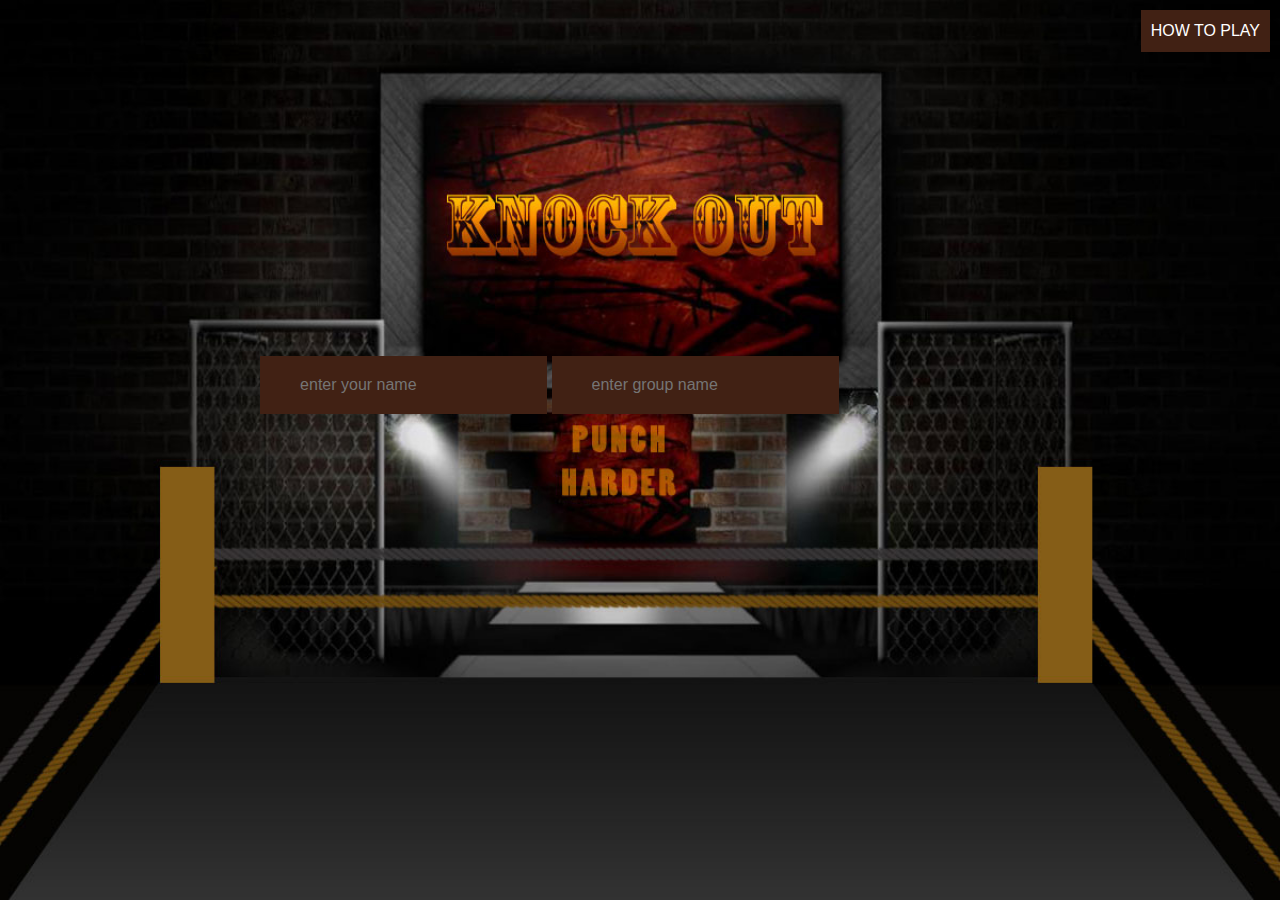
<file: index.html>
<!DOCTYPE html>
<html>
<head lang="en">
    <meta charset="UTF-8">
    <title>Knockout</title>
    <meta name="viewport" content="width=device-width, initial-scale=1.0, minimum-scale=1.0, maximum-scale=1.0, user-scalable=0,minimal-ui" id="viewport"/>
    <meta name="apple-mobile-web-app-capable" content="yes" />
    <meta name="apple-mobile-web-app-status-bar-style" content="black" />
    <meta name="format-detection" content="telephone=no">
    <meta http-equiv="X-UA-Compatible" content="IE=edge">
    <link rel="stylesheet" href="assets/css/reset.css"/>
    <link rel="stylesheet" href="assets/css/animate.css"/>
    <link rel="stylesheet" href="assets/css/style.css"/>
    <link rel="stylesheet" href="assets/css/alertify.core.css"/>
    <link rel="stylesheet" href="assets/css/alertify.default.css"/>
    <link rel="stylesheet" href="assets/css/hit.css"/>
</head>
<body>
<div class="how-to-play" onclick="alertify.alert('1) add your name and create group <br>2) after creating group a url will be displayed which should be shared to opponent player <br>3) when opponent joins same group by adding name,both player are redirected to game stage <br> 4) As it is webrtc two player game,each user must allow their camera to capture events <br>5) swiping hands from left to right or vice versa near camera, punch events will be fired <br>6) each player must punch opponent to score more in 60 seconds <br>7) after 60 seconds player with highest punching score will be the winner ')">
    HOW TO PLAY
</div>
<div class="wrapper">
    <div id="content">
        <form id="creategroup" method="get">
            <div class="entries">
                <input type="text" id="name" name="name" placeholder="enter your name" required="required" class="animated" data-animation="zoomIn" data-animation-delay="300"/>
                <input type="text" id="group" name="group" placeholder="enter group name" required="required" class="animated" data-animation="zoomIn" data-animation-delay="600"/>
                <button type="submit" class="animated" data-animation="zoomIn" data-animation-delay="900">Create Group</button>
            </div>

        </form>
        <div class="container">
            <div class="link animated"  data-animation="zoomIn" data-animation-delay="1200">
                <p>SHARE THIS LINK FOR ANOTHER PLAYER</p>
                <p>(You will be redirected to play area as soon as player 2 joins)</p>
                <input type="text"  id="share"/>
            </div>
        </div>
    </div>
</div>
<script type="text/javascript" src="assets/js/lib/jquery.min.js"></script>
<script type="text/javascript" src="assets/js/lib/parse-1.3.4.min.js"></script>
<script type="text/javascript" src="assets/js/lib/jquery.appear.js"></script>
<script src="assets/js/lib/firebase.js"></script>
<script src="assets/js/lib/alertify.min.js"></script>
<script type="text/javascript">
    var myFirebaseRef = new Firebase("https://knockoutpunch.firebaseio.com/punchdata");
    Parse.initialize("HX8Zu6A8j6jwkiXIULeyUtlVluvLIIsvHZ7Ajytg", "UOokK6B1wTXkkDuK2qTJxv5wyVNlWP5Zm2jRxImj");
    $('#creategroup').submit(function(e){
        var name=$('#name').val();
        var group=$('#group').val();
        var MultiGameApp = Parse.Object.extend("knockout");
        var GameApp = new MultiGameApp();
        GameApp.save({player1:name,group:group,player2:'',player1hit:'',player2hit:'',player1img:'',player2img:'',player1score:'',player2score:''},{
            success: function(object) {
                var id=object.id;
                myFirebaseRef.push({
                    objectid:id,
                    player1hit:'',
                    player2hit:'',
                    joined:'',
                    player1score:'0',
                    player2score:'0'
                });
                myFirebaseRef.on('value',function(data){
                    var arr = $.map(data.val(), function(el,w) { return w; });
                    var arrlastval=arr[arr.length-1];
                    $('.link #share').val('http://'+location.hostname+'/player2.html?id='+id+'&uid='+arrlastval);
                    $('.link').css('visibility','visible');
                    if(data.child(arrlastval).child('joined').val()){
                        var GameUpdates = Parse.Object.extend("knockout");
                        var query = new Parse.Query(GameUpdates);
                        query.equalTo("objectId",id);
                        query.find({
                            success: function(results) {
                                var object = results[0];
                                if(object.get('player2')){
                                    alertify.confirm(object.get('player2')+' joined',function(e){
                                        if(e){
                                            window.location.href='/hitplayer1.html?p1id='+id+'&uid='+arrlastval;
                                        }
                                    });
                                }
                            },
                            error: function(error) {
                                alert("Error: " + error.code + " " + error.message);
                            }
                        });
                    }
                });
            },
            error: function(model, error) {
            }
        });
        e.preventDefault();
        e.stopPropagation();
    });

</script>
</body>
</html>
</file>
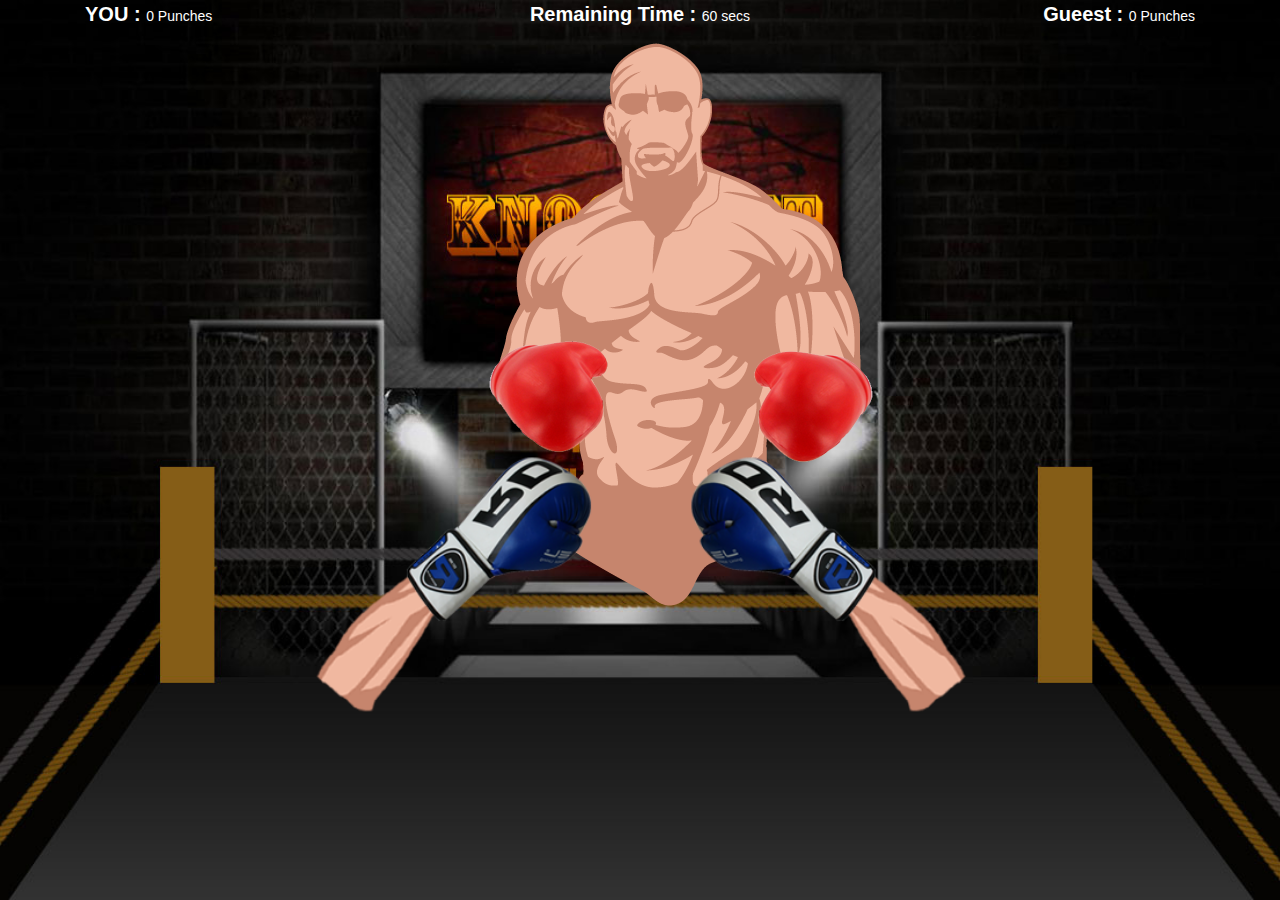
<file: hitplayer1.html>
<!DOCTYPE html>
<html>
<head lang="en">
    <meta charset="UTF-8">
    <title>Knockout</title>
    <meta name="viewport" content="width=device-width, initial-scale=1.0, minimum-scale=1.0, maximum-scale=1.0, user-scalable=0,minimal-ui" id="viewport"/>
    <meta name="apple-mobile-web-app-capable" content="yes" />
    <meta name="apple-mobile-web-app-status-bar-style" content="black" />
    <meta name="format-detection" content="telephone=no">
    <meta http-equiv="X-UA-Compatible" content="IE=edge">
    <link rel="stylesheet" href="assets/css/bootstrap.min_3.css"/>
    <link rel="stylesheet" href="assets/css/temper.css"/>
    <script type="text/javascript" src="assets/js/lib/jquery.min.js"></script>
    <script type="text/javascript" src="assets/js/lib/parse-1.3.4.min.js"></script>
    <script type="text/javascript" src="assets/js/lib/ion.sound.min.js" ></script>
    <link rel="stylesheet" href="assets/css/alertify.core.css"/>
    <link rel="stylesheet" href="assets/css/alertify.default.css"/>
    <link rel="stylesheet" href="assets/css/hit.css"/>
</head>
<body>
    <div class="loader">
        <img src="assets/images/loader.gif" class="img-responsive" alt=""/>
    </div>
    <div class="total-wrapper container">
        <div class="score-conatiner">
                <div class="player-1 col-lg-4">
                    <span class="player1-name">YOU <span>: </span></span><span class="player1-score">0 </span><span> Punches</span>
                </div>
                <div class="timer-container col-lg-4 text-center">
                    <span class="timer-text">Remaining Time : </span></span><span class="timer">60</span><span> secs</span>
                </div>
                 <div class="player-2 col-lg-4 text-right">
                     <span class="player2-name">Gueest <span> : </span></span><span class="player2-score">0</span><span> Punches</span>
                 </div>
        </div>
        <div class="row">
            <div class="col-lg-7 position">
                <div class="main-image-container">
                    <img id="main-image" src="assets/images/boxer-still.png" class="img-responsive" alt=""/>
                </div>
                <div id="viewer2" class="face-conatiner"></div>
                <div class="mark-face"></div>
                <img class="blood-splash blood-splash-position1" src="assets/images/blppd_splash.png" alt=""/>
                <img class="blood-splash blood-splash-position2" src="assets/images/blppd_splash.png" alt=""/>
                <img class="blood-splash blood-splash-position3" src="assets/images/blppd_splash.png" alt=""/>
                <img class="blood-splash blood-splash-position4" src="assets/images/blppd_splash.png" alt=""/>
                <img class="blood-splash blood-splash-position5" src="assets/images/blppd_splash.png" alt=""/>
                <div class="glouse-container">
                    <img id="hit-left" src="assets/images/left.png" alt=""/>
                    <img id="hit-right" src="assets/images/right.png" alt=""/>
                </div>
            </div>
        </div>
    </div>
    <script type="text/javascript" src="assets/js/lib/modernizr-2.6.2.js"></script>
    <script type="text/javascript" src="assets/js/lib/webcam-swiper-0.1.js"></script>
    <script type="text/javascript" src="assets/js/lib/firebase.js"></script>
    <script type="text/javascript" src="assets/js/lib/preload.js"></script>
    <script src="assets/js/lib/alertify.min.js"></script>
    <script type="text/javascript">
        var allImages=[
            "assets/images/boxer-still.png",
            "assets/images/boxer-right.png",
            "assets/images/boxer-left.png",
            "assets/images/knockout.jpg",
            "assets/images/blppd_splash.png",
            "music/pain.mp3",
            "music/punch.mp3"
        ];
        Parse.initialize("HX8Zu6A8j6jwkiXIULeyUtlVluvLIIsvHZ7Ajytg", "UOokK6B1wTXkkDuK2qTJxv5wyVNlWP5Zm2jRxImj");
        $ = jQuery;
        var rightGlove=$('#hit-right');
        var leftGlove=$('#hit-left');
        var mainImage=$('#main-image');
        var viewerImage=$('#viewer2');
        var transitions = {
            'transition':'transitionend',
            'OTransition':'oTransitionEnd',
            'MSTransition':'msTransitionEnd',
            'MozTransition':'transitionend',
            'WebkitTransition':'webkitTransitionEnd'
        };
        window.transitionEvent = transitions[Modernizr.prefixed('transition')];
        window.transitionStyle = Modernizr.prefixed('transition').replace(/([A-Z])/g, function(str,m1){ return '-' + m1.toLowerCase(); }).replace(/^ms-/,'-ms-');
        window.transformStyle = Modernizr.prefixed('transform').replace(/([A-Z])/g, function(str,m1){ return '-' + m1.toLowerCase(); }).replace(/^ms-/,'-ms-');
        $("body").bind("webcamSwipeLeft", hitFaceLeft);
        $("body").bind("webcamSwipeRight", hitFaceRight);
        function hitFaceLeft(){
            hitFace(37);
        }
        function hitFaceRight(){
            hitFace(39);
        }
        function getParameterByName(name) {
            name = name.replace(/[\[]/, "\\\[").replace(/[\]]/, "\\\]");
            var regex = new RegExp("[\\?&]" + name + "=([^&#]*)"), results = regex.exec(location.search);
            return results == null ? "" : decodeURIComponent(results[1].replace(/\+/g, " "));
        }
        var p1id=getParameterByName('p1id');
        function returnRandomNumber(value){
            return Math.floor(Math.random() * value) + 1;
        }
        var onComplete = function(error) {
            if (error) {
                console.log('Synchronization failed');
            } else {
                console.log('Synchronization succeeded');
            }
        };
        var uid=getParameterByName('uid');
        var myFirebaseRef =  new Firebase("https://knockoutpunch.firebaseio.com/punchdata/"+uid);
        var secondfire =  new Firebase("https://knockoutpunch.firebaseio.com/joinplay/"+uid);
        ion.sound({
            path:'music/',
            sounds:[{
                name:"pain",
                volume: 0.4

            },
                {
                    name:"punch",
                    volume: 0.8
                }
            ],
            preload: true
        });
        function hitFace(val){
            var player1score=parseInt($('.player1-score').html())+1;
            if(parseInt(val)===37){
                myFirebaseRef.update({
                    player1hit:'37',
                    player2hit:'',
                    player1score:player1score
                },onComplete);
                leftGlove.addClass('add-hit-left-class');
                mainImage.addClass('add-class-main-image');
                viewerImage.addClass('add-class-viewer');
                setTimeout(function(){
                    mainImage.removeClass('add-class-main-image');
                    viewerImage.removeClass('add-class-viewer');
                },200);
                var randnumber=returnRandomNumber(5);
                $('.blood-splash-position'+randnumber).show();
                setTimeout(function(){
                    $('.blood-splash-position'+randnumber).hide();
                },300);
                ion.sound.play('punch');
                revertBack(37);
            }
            if(parseInt(val)===39){
                myFirebaseRef.update({
                    player1hit:'39',
                    player2hit:'',
                    player1score:player1score
                },onComplete);
                rightGlove.addClass('add-hit-right-class');
                mainImage.addClass('add-class-main-image-right');
                viewerImage.addClass('add-class-right-viewer');
                setTimeout(function(){
                    mainImage.removeClass('add-class-main-image-right');
                    viewerImage.removeClass('add-class-right-viewer');
                },200);
                var randnumber=returnRandomNumber(5);
                $('.blood-splash-position'+randnumber).show();
                setTimeout(function(){
                    $('.blood-splash-position'+randnumber).hide();
                },300);
                  ion.sound.play('punch');
                revertBack(39);
            }
        }
        function revertBack(revert){
            if(parseInt(revert)===37){
                setTimeout(function(){
                    ion.sound.play('pain',{
                        volume:0.4
                    });
                    leftGlove.removeClass('add-hit-left-class');
                },300);
            }
            else if(parseInt(revert)===39){
                setTimeout(function(){
                    ion.sound.play('pain',{
                        volume:0.4
                    });
                    rightGlove.removeClass('add-hit-right-class');
                },300);
            }
        }
        var time_count=60;
        var timeSet=function(){
            time_count--;
            if(time_count>0){
                var clearTimer=setTimeout(function(){
                    $('.timer').html(time_count);
                    timeSet();
                },1000);
            }
            else{
                var you=parseInt($('.player1-score').html());
                var player2=parseInt($('.player2-score').html());
                 if(you>player2) {
                     window.destroyWebcamSwiper();
                        alertify.confirm('Congrats you won by punching '+you+' times',function(e){
                            window.location.href='result.html?oid='+p1id+'&res=1&pl=1';
                        });
                 }
                 else if(you<player2){
                     window.destroyWebcamSwiper();
                     alertify.confirm('Sorry you lost by getting punched '+player2+' times',function(e){
                         window.location.href='result.html?oid='+p1id+'&res=0&pl=1';
                     });
                 }
                else{
                     window.destroyWebcamSwiper();
                     alertify.confirm('TIES',function(e){
                         window.location.href='index.html';
                     });
                 }
                secondfire.update({
                    player1joined:0,
                    player2joined:0
                },onComplete);
            }
        }
        $(document).ready(function(){
            $.preload(allImages,1,function(last){
                $('.total-wrapper').show(100,function(){
                    $('.loader').hide();
                });
            });
            myFirebaseRef.update({
                player1hit:'',
                player2hit:'',
                player1score:'0'
            },onComplete);
            var GameUpdates = Parse.Object.extend("knockout");
            var query = new Parse.Query(GameUpdates);
            query.equalTo("objectId",p1id);
            query.find({
                success: function(results) {
                    var object = results[0];
                    if(object)
                        $('.player2-name').html(object.attributes.player2+' : ');
                    else
                        window.location.href='nogroup.html';
                },
                error: function(error) {
                    alert("Error: " + error.code + " " + error.message);
                }
            });
            secondfire.update({
                player1joined:1
            },onComplete);
            secondfire.on('value',function(data){
                var valdata=data.val();
                if(valdata.player2joined){
                    timeSet();
                }
            });
            myFirebaseRef.on('value',function(data){
                var valdata=data.val();
                    var arryObjectIds= $.map(valdata,function(element,index){
                        return index;
                    });
                $('.player1-score').html(valdata.player1score);
                $('.player2-score').html(valdata.player2score);
                var arrayLastVal=arryObjectIds[arryObjectIds.length-1];
                if(data.val().player2hit=='37'){
                    mainImage.attr('src','assets/images/boxer-left.png');
                }
                else if(data.val().player2hit=='39'){
                    mainImage.attr('src','assets/images/boxer-right.png');
                }
                setTimeout(function(){
                    mainImage.attr('src','assets/images/boxer-still.png');
                },500);
            });
               // timeSet();
        });
        window.initializeWebcamSwiper();
    </script>
</body>
</html>
</file>
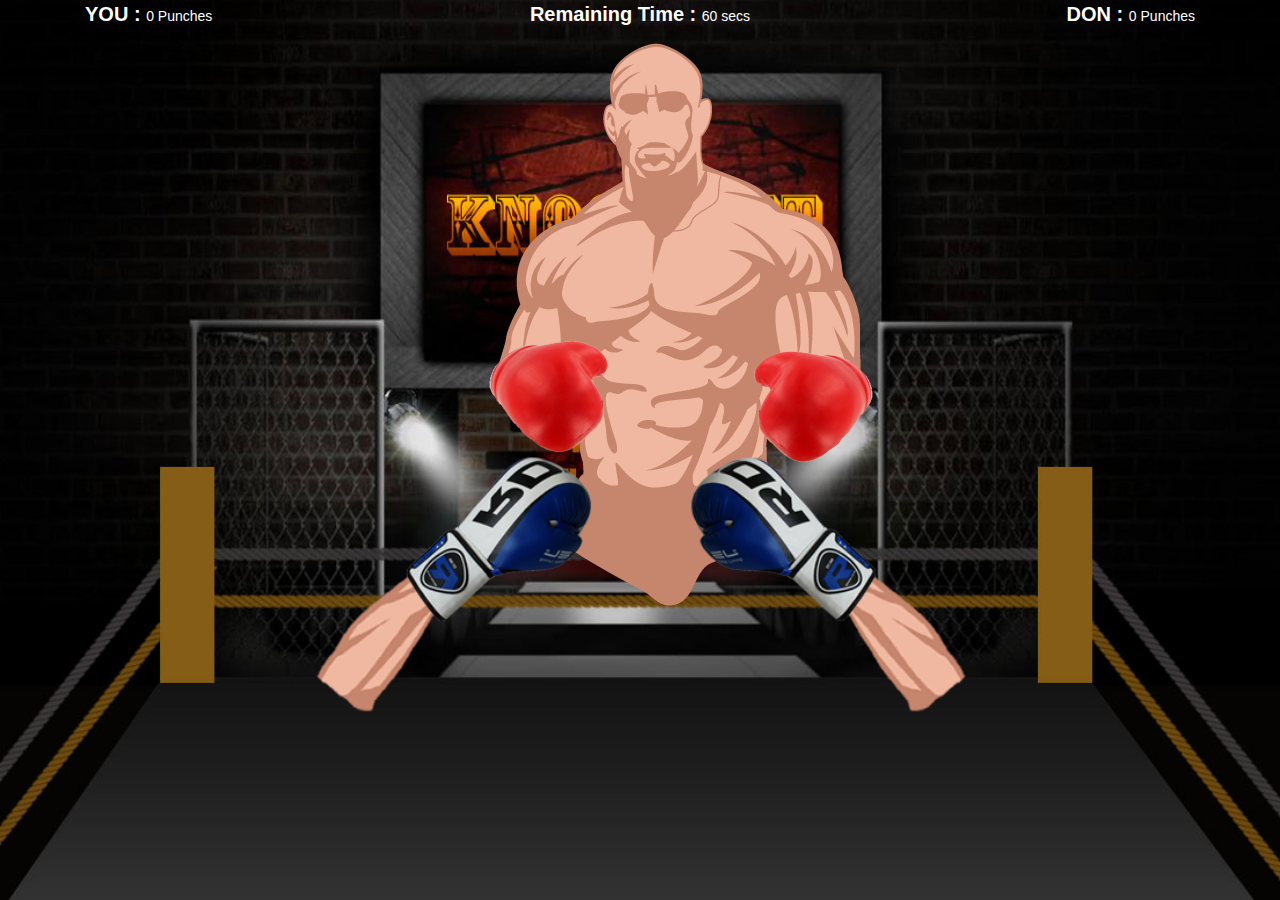
<file: hitplayer2.html>
<!DOCTYPE html>
<html>
<head lang="en">
    <meta charset="UTF-8">
    <title>Knockout</title>
    <meta name="viewport" content="width=device-width, initial-scale=1.0, minimum-scale=1.0, maximum-scale=1.0, user-scalable=0,minimal-ui" id="viewport"/>
    <meta name="apple-mobile-web-app-capable" content="yes" />
    <meta name="apple-mobile-web-app-status-bar-style" content="black" />
    <meta name="format-detection" content="telephone=no">
    <meta http-equiv="X-UA-Compatible" content="IE=edge">
    <link rel="stylesheet" href="assets/css/bootstrap.min_3.css"/>
    <link rel="stylesheet" href="assets/css/temper.css"/>
    <script type="text/javascript" src="assets/js/lib/jquery.min.js"></script>
    <script type="text/javascript" src="assets/js/lib/parse-1.3.4.min.js"></script>
    <script type="text/javascript" src="assets/js/lib/ion.sound.min.js" ></script>
    <link rel="stylesheet" href="assets/css/alertify.core.css"/>
    <link rel="stylesheet" href="assets/css/alertify.default.css"/>
    <link rel="stylesheet" href="assets/css/hit.css"/>
</head>
<body>
<div class="loader">
    <img src="assets/images/loader.gif" class="img-responsive" alt=""/>
</div>
<div class="total-wrapper container">
    <div class="score-conatiner">
        <div class="player-1 col-lg-4">
            <span class="player1-name">YOU <span>: </span></span><span class="player1-score">0 </span><span> Punches</span>
        </div>
        <div class="timer-container col-lg-4 text-center">
            <span class="timer-text">Remaining Time : </span></span><span class="timer">60</span><span> secs</span>
        </div>
        <div class="player-2 col-lg-4 text-right">
            <span class="player2-name">DON <span> : </span></span><span class="player2-score">0</span><span> Punches</span>
        </div>
    </div>
    <div class="row">
        <div class="col-lg-7 position">
            <div class="main-image-container">
                <img id="main-image" src="assets/images/boxer-still.png" class="img-responsive" alt=""/>
            </div>
            <div id="viewer2" class="face-conatiner"></div>
            <div class="mark-face"></div>
            <img class="blood-splash blood-splash-position1" src="assets/images/blppd_splash.png" alt=""/>
            <img class="blood-splash blood-splash-position2" src="assets/images/blppd_splash.png" alt=""/>
            <img class="blood-splash blood-splash-position3" src="assets/images/blppd_splash.png" alt=""/>
            <img class="blood-splash blood-splash-position4" src="assets/images/blppd_splash.png" alt=""/>
            <img class="blood-splash blood-splash-position5" src="assets/images/blppd_splash.png" alt=""/>
            <div class="glouse-container">
                <img id="hit-left" src="assets/images/left.png" alt=""/>
                <img id="hit-right" src="assets/images/right.png" alt=""/>
            </div>
        </div>
    </div>
</div>
<script type="text/javascript" src="assets/js/lib/modernizr-2.6.2.js"></script>
<script type="text/javascript" src="assets/js/lib/webcam-swiper-0.1.js"></script>
<script type="text/javascript" src="assets/js/lib/firebase.js"></script>
<script type="text/javascript" src="assets/js/lib/preload.js"></script>
<script src="assets/js/lib/alertify.min.js"></script>
<script type="text/javascript">
    var allImages=[
        "assets/images/boxer-still.png",
        "assets/images/boxer-right.png",
        "assets/images/boxer-left.png",
        "assets/images/knockout.jpg",
        "assets/images/blppd_splash.png",
            "music/pain.mp3",
            "music/punch.mp3"
    ];
    Parse.initialize("HX8Zu6A8j6jwkiXIULeyUtlVluvLIIsvHZ7Ajytg", "UOokK6B1wTXkkDuK2qTJxv5wyVNlWP5Zm2jRxImj");
    $ = jQuery;
    var rightGlove=$('#hit-right');
    var leftGlove=$('#hit-left');
    var mainImage=$('#main-image');
    var viewerImage=$('#viewer2');
    var transitions = {
        'transition':'transitionend',
        'OTransition':'oTransitionEnd',
        'MSTransition':'msTransitionEnd',
        'MozTransition':'transitionend',
        'WebkitTransition':'webkitTransitionEnd'
    };
    window.transitionEvent = transitions[Modernizr.prefixed('transition')];
    window.transitionStyle = Modernizr.prefixed('transition').replace(/([A-Z])/g, function(str,m1){ return '-' + m1.toLowerCase(); }).replace(/^ms-/,'-ms-');
    window.transformStyle = Modernizr.prefixed('transform').replace(/([A-Z])/g, function(str,m1){ return '-' + m1.toLowerCase(); }).replace(/^ms-/,'-ms-');
    $("body").bind("webcamSwipeLeft", hitFaceLeft);
    $("body").bind("webcamSwipeRight", hitFaceRight);
    function hitFaceLeft(){
        hitFace(37);
    }
    function hitFaceRight(){
        hitFace(39);
    }
    function getParameterByName(name) {
        name = name.replace(/[\[]/, "\\\[").replace(/[\]]/, "\\\]");
        var regex = new RegExp("[\\?&]" + name + "=([^&#]*)"), results = regex.exec(location.search);
        return results == null ? "" : decodeURIComponent(results[1].replace(/\+/g, " "));
    }
    var p2id=getParameterByName('p2id');
    function returnRandomNumber(value){
        return Math.floor(Math.random() * value) + 1;
    }
    var onComplete = function(error) {
        if (error) {
            console.log('Synchronization failed');
        } else {
            console.log('Synchronization succeeded');
        }
    };
    var uid=getParameterByName('uid');
    var myFirebaseRef =  new Firebase("https://knockoutpunch.firebaseio.com/punchdata/"+uid);
    var secondfire =  new Firebase("https://knockoutpunch.firebaseio.com/joinplay/"+uid);
        ion.sound({
            path:'music/',
            sounds:[{
                name:"pain",
                volume: 0.4

            },
                {
                    name:"punch",
                    volume: 0.8
                }
            ],
            preload: true
        });
    function hitFace(val){
        var player2score=parseInt($('.player1-score').html())+1;
        if(parseInt(val)===37){
            myFirebaseRef.update({
                player1hit:'',
                player2hit:'37',
                player2score:player2score
            },onComplete);
            leftGlove.addClass('add-hit-left-class');
            mainImage.addClass('add-class-main-image');
            viewerImage.addClass('add-class-viewer');
            setTimeout(function(){
                mainImage.removeClass('add-class-main-image');
                viewerImage.removeClass('add-class-viewer');
            },200);
            var randnumber=returnRandomNumber(5);
            $('.blood-splash-position'+randnumber).show();
            setTimeout(function(){
                $('.blood-splash-position'+randnumber).hide();
            },300);
              ion.sound.play('punch');
            revertBack(37);
        }
        if(parseInt(val)===39){
            myFirebaseRef.update({
                player1hit:'',
                player2hit:'39',
                player2score:player2score
            },onComplete);
            rightGlove.addClass('add-hit-right-class');
            mainImage.addClass('add-class-main-image-right');
            viewerImage.addClass('add-class-right-viewer');
            setTimeout(function(){
                mainImage.removeClass('add-class-main-image-right');
                viewerImage.removeClass('add-class-right-viewer');
            },200);
            var randnumber=returnRandomNumber(5);
            $('.blood-splash-position'+randnumber).show();
            setTimeout(function(){
                $('.blood-splash-position'+randnumber).hide();
            },300);
              ion.sound.play('punch');
            revertBack(39);
        }
    }
    function revertBack(revert){
        if(parseInt(revert)===37){
            setTimeout(function(){
                ion.sound.play('pain',{
                    volume:0.4
                });
                leftGlove.removeClass('add-hit-left-class');
            },300);
        }
        else if(parseInt(revert)===39){
            setTimeout(function(){
                ion.sound.play('pain',{
                    volume:0.4
                });
                rightGlove.removeClass('add-hit-right-class');
            },300);
        }
    }
    var time_count=60;
    var timeSet=function(){
        time_count--;
        if(time_count>0){
            var clearTimer=setTimeout(function(){
                $('.timer').html(time_count);
                timeSet();
            },1000);
        }
        else{
            var you=parseInt($('.player1-score').html());
            var player2=parseInt($('.player2-score').html());
            if(you>player2) {
                window.destroyWebcamSwiper();
                alertify.confirm('Congrats you won by punching '+you+' times',function(e){
                    window.location.href='result.html?oid='+p2id+'&res=1&pl=2';
                });
            }
            else if(you<player2){
                window.destroyWebcamSwiper();
                alertify.confirm('Sorry you lost by getting punched '+player2+' times',function(e){
                    window.location.href='result.html?oid='+p2id+'&res=0&pl=2';
                });
            }
            else{
                window.destroyWebcamSwiper();
                alertify.confirm('TIES',function(e){
                    window.location.href='index.html';
                });
            }
            secondfire.update({
                player1joined:0,
                player2joined:0
            },onComplete);
        }
    }
    $(document).ready(function(){
        $.preload(allImages,1,function(last){
            $('.total-wrapper').show(100,function(){
                $('.loader').hide();
            });
        });
        myFirebaseRef.update({
            player1hit:'',
            player2hit:'',
            player2score:'0'
        },onComplete);
        var GameUpdates = Parse.Object.extend("knockout");
        var query = new Parse.Query(GameUpdates);
        query.equalTo("objectId",p2id);
        query.find({
            success: function(results) {
                var object = results[0];
                if(object)
                    $('.player2-name').html(object.attributes.player1+' : ');
                else
                    window.location.href='nogroup.html';
            },
            error: function(error) {
                alert("Error: " + error.code + " " + error.message);
            }
        });
        secondfire.update({
            player2joined:1
        },onComplete);
        secondfire.on('value',function(data){
            var valdata=data.val();
            if(valdata.player1joined){
                timeSet();
            }
        });
        myFirebaseRef.on('value',function(data){
            var valdata=data.val();
            $('.player1-score').html(valdata.player2score);
            $('.player2-score').html(valdata.player1score);
            var arryObjectIds= $.map(valdata,function(element,index){
                return index;
            });
            var arrayLastVal=arryObjectIds[arryObjectIds.length-1];
            if(data.val().player1hit=='37'){
                mainImage.attr('src','assets/images/boxer-left.png');
            }
            else if(data.val().player1hit=='39'){
                mainImage.attr('src','assets/images/boxer-right.png');
            }
            setTimeout(function(){
                mainImage.attr('src','assets/images/boxer-still.png');
            },500);
        });
    });
    window.initializeWebcamSwiper();
</script>
</body>
</html>
</file>
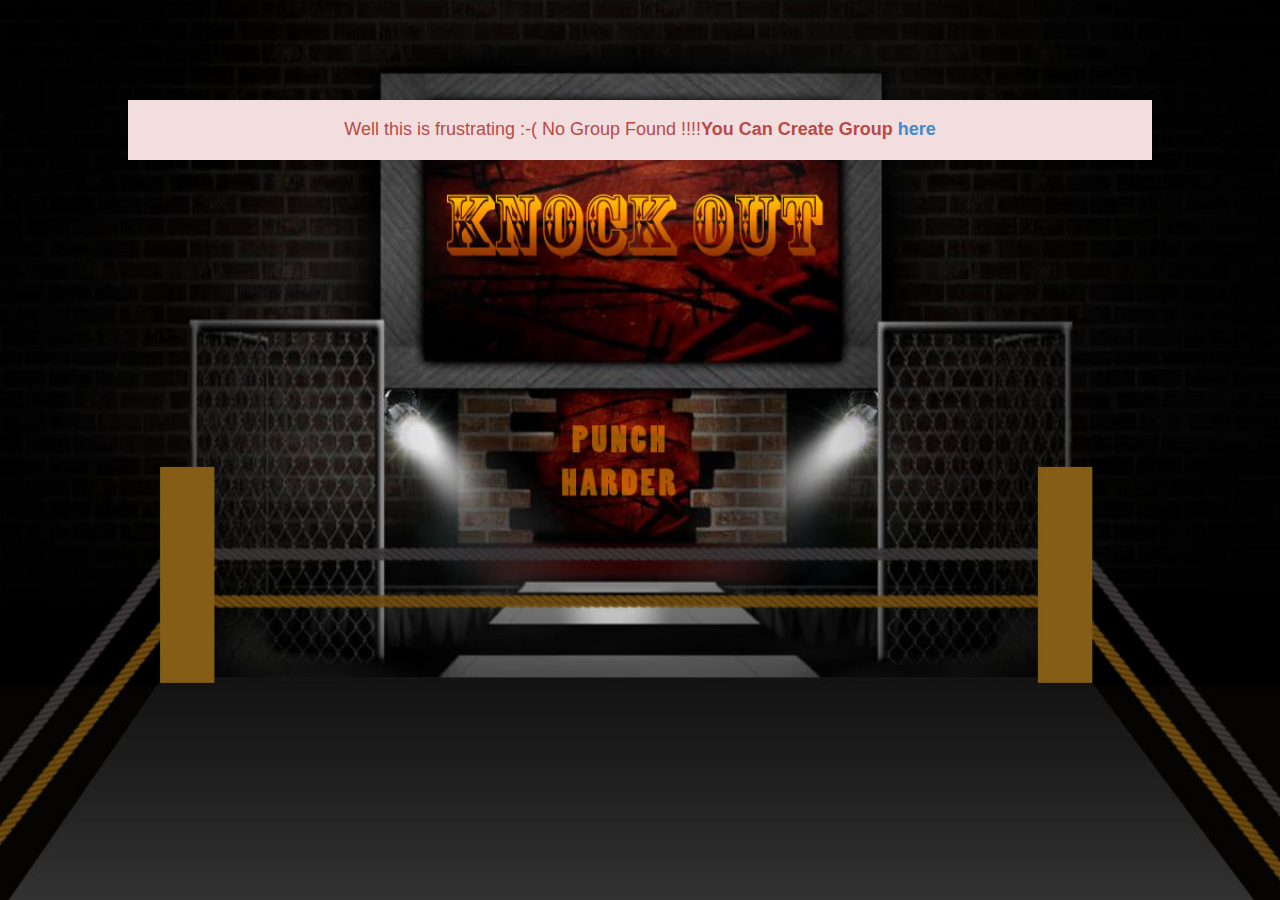
<file: nogroup.html>
<!DOCTYPE html>
<html>
<head lang="en">
    <meta charset="UTF-8">
    <title>Knockout</title>
    <meta name="viewport" content="width=device-width, initial-scale=1.0, minimum-scale=1.0, maximum-scale=1.0, user-scalable=0,minimal-ui" id="viewport"/>
    <meta name="apple-mobile-web-app-capable" content="yes" />
    <meta name="apple-mobile-web-app-status-bar-style" content="black" />
    <meta name="format-detection" content="telephone=no">
    <meta http-equiv="X-UA-Compatible" content="IE=edge">
    <link rel="stylesheet" href="assets/css/bootstrap.min_3.css"/>
    <link rel="stylesheet" href="assets/css/hit.css"/>
</head>
<body>
<div id="error-container" class="alert-danger">
    <h4>Well this is frustrating :-( No Group Found !!!!<b>You Can Create Group <a href="index.html">here</a></b></h4>
</div>
</body>
</html>
</file>
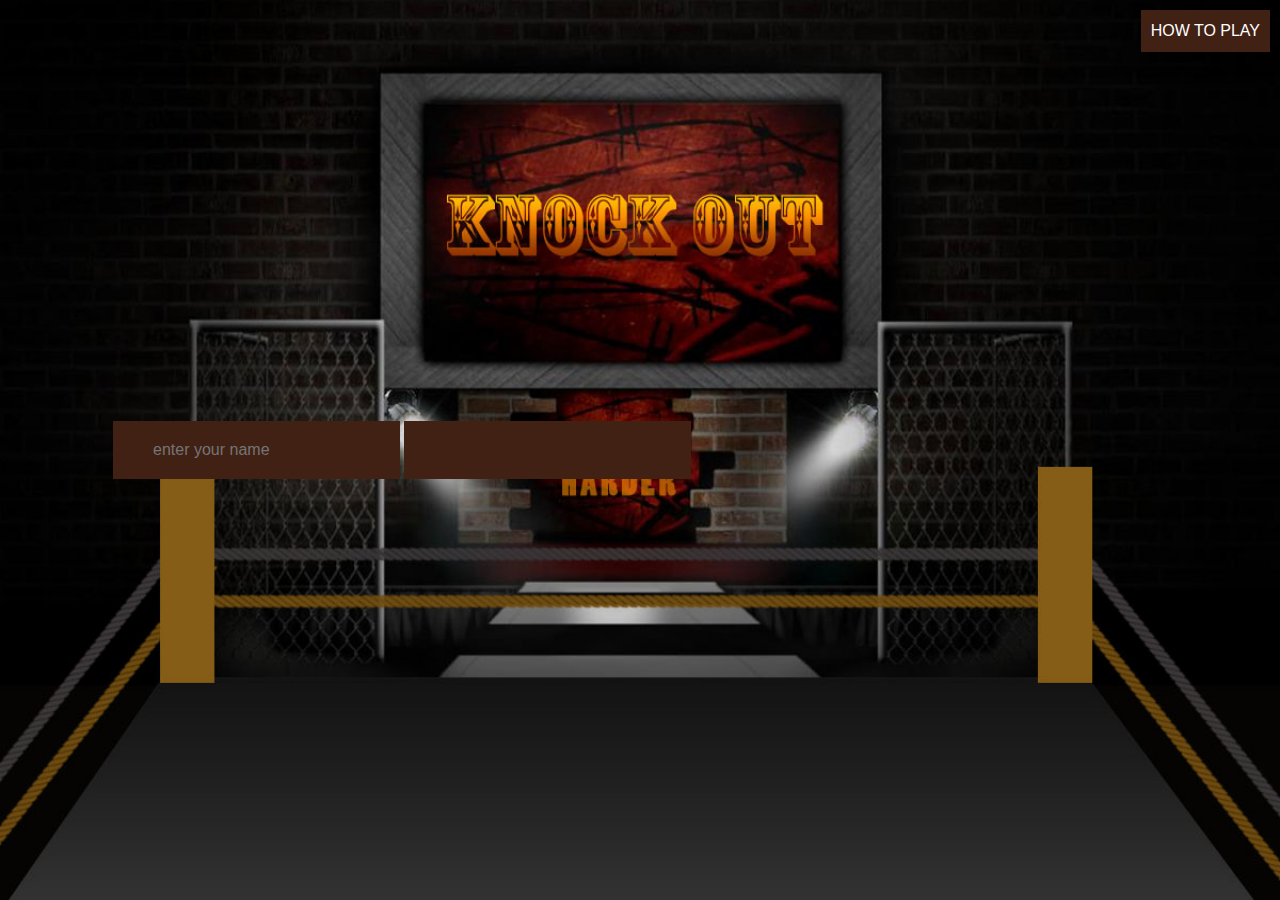
<file: player2.html>
<!DOCTYPE html>
<head>
    <meta charset="utf-8">

    <title>Knock Out</title>
    <meta name="description" content="My Parse App">
    <meta name="viewport" content="width=device-width">
    <link rel="stylesheet" href="assets/css/reset.css">
    <link rel="stylesheet" type="text/css" href="assets/css/animate.css">
    <link rel="stylesheet" href="assets/css/style.css">
    <link rel="stylesheet" href="assets/css/hit.css"/>
    <link rel="stylesheet" href="assets/css/alertify.core.css"/>
    <link rel="stylesheet" href="assets/css/alertify.default.css"/>
</head>
<body>
<!--<header>-->
    <!--<a href="#"><img src="assets/images/logo_neww.png"></a>-->
<!--</header>-->
<div class="how-to-play" onclick="alertify.alert(' 1)Join group by adding your name,after joining, both players are redirected to game stage <br> 2) As it is webrtc two player game,each user must allow their camera to capture events <br>3) swiping hands from left to right or vice versa near camera, punch events will be fired <br>4) each player must punch opponent to score more in 60 seconds <br>5) after 60 seconds player with highest punching score will be the winner ')">
    HOW TO PLAY
</div>
<div class="wrapper">
    <div id="content">
        <form id="joingroup" method="get">
            <input type="text" id="name" name="name" placeholder="enter your name" required="required"  class="animated" data-animation="zoomIn" data-animation-delay="300"/>
            <input type="text" id="p1_name" name="p1_name"  required="required" disabled="disabled"  class="animated" data-animation="zoomIn" data-animation-delay="600"/>
            <input type="text" id="group" name="group" required="required" disabled="disabled"  class="animated" data-animation="zoomIn" data-animation-delay="900"/>
            <button type="submit" class="animated" data-animation="zoomIn" data-animation-delay="1200">JOIN GROUP</button>
        </form>
        <div class="container">
            <div class="link">
                <a href=""></a>
            </div>
        </div>
    </div>
    <script type="text/javascript" src="assets/js/lib/jquery.min.js"></script>
    <script type="text/javascript" src="assets/js/lib/parse-1.3.4.min.js"></script>
    <script type="text/javascript" src="assets/js/lib/jquery.appear.js"></script>
    <script src="assets/js/lib/alertify.min.js"></script>
    <script src="assets/js/lib/firebase.js"></script>
    <script type="text/javascript">
        function getParameterByName(name) {
            name = name.replace(/[\[]/, "\\\[").replace(/[\]]/, "\\\]");
            var regex = new RegExp("[\\?&]" + name + "=([^&#]*)"), results = regex.exec(location.search);
            return results == null ? "" : decodeURIComponent(results[1].replace(/\+/g, " "));
        }
        var id=getParameterByName('id');
        var uid=getParameterByName('uid');
        Parse.initialize("HX8Zu6A8j6jwkiXIULeyUtlVluvLIIsvHZ7Ajytg", "UOokK6B1wTXkkDuK2qTJxv5wyVNlWP5Zm2jRxImj");
        var GameUpdates = Parse.Object.extend("knockout");
        var query = new Parse.Query(GameUpdates);
        query.equalTo("objectId",id);
        query.find({
            success: function(results) {
                for (var i = 0; i < results.length; i++) {
                    var object = results[i];
                    $('#group').val(object.get('group'));
                    $('#p1_name').val(object.get('player1'));
                }
            },
            error: function(error) {
                alert("Error: " + error.code + " " + error.message);
            }
        });
        var onComplete = function(error) {
            if (error) {
                console.log('Synchronization failed');
            } else {
                window.location.href='/hitplayer2.html?p2id='+id+'&uid='+uid;
            }
        };

        $('#joingroup').submit(function(e){
            var myFirebaseRef = new Firebase("https://knockoutpunch.firebaseio.com/punchdata/"+uid);
            var name=$('#name').val();
            var GameUpdates = Parse.Object.extend("knockout");
            var query = new Parse.Query(GameUpdates);
            query.equalTo("objectId",id);
            query.find({
                success: function(results) {
                    var object = results[0];
                    object.set('player2',name);
                    object.save();
                    myFirebaseRef.update({
                        joined:'joined'
                    },onComplete);
                },
                error: function(error) {
                    alert("Error: " + error.code + " " + error.message);
                }
            });
            e.preventDefault();
            e.stopPropagation();
        });
    </script>
</body>
</file>
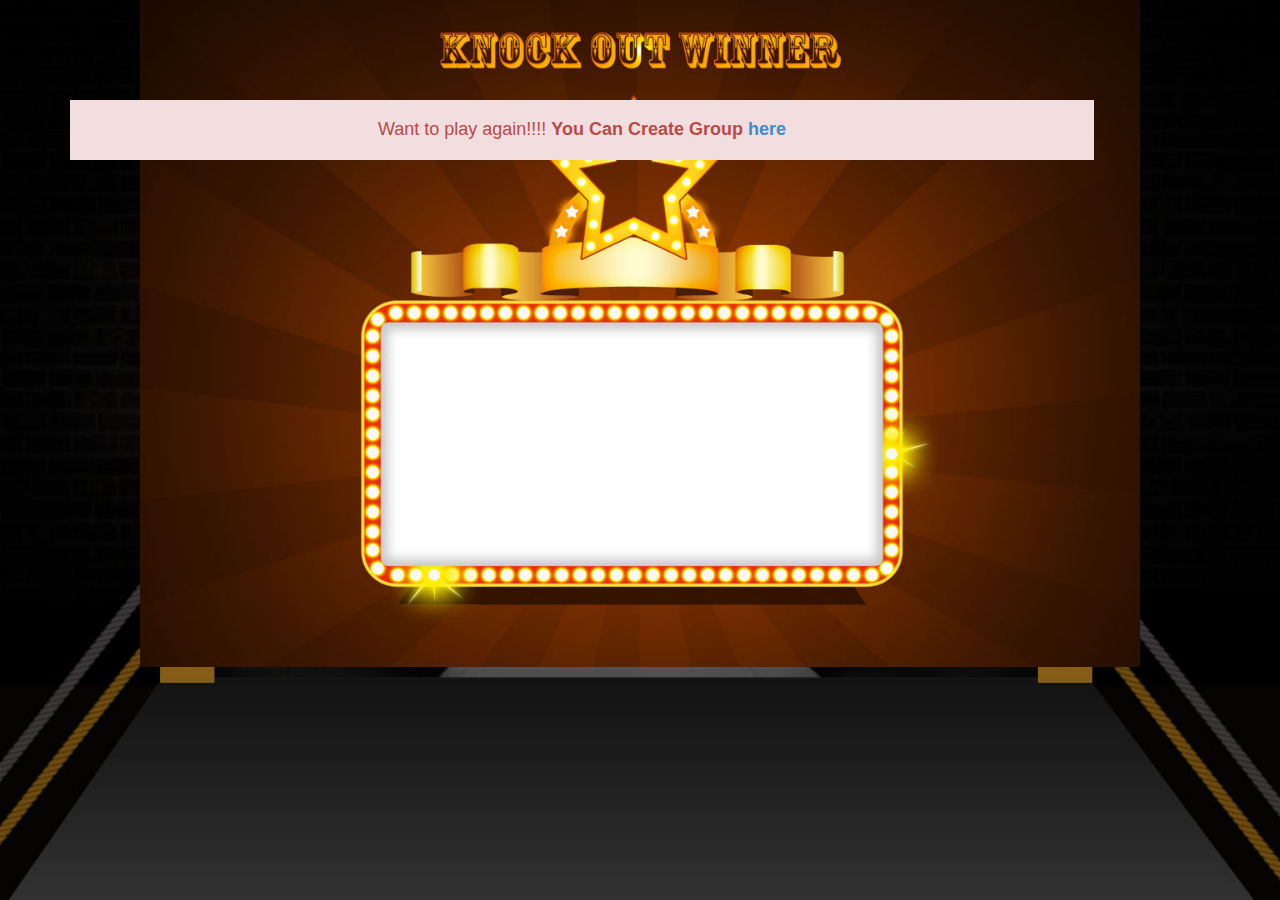
<file: result.html>
<!DOCTYPE html>
<html>
<head lang="en">
    <meta charset="UTF-8">
    <title>Knockout</title>
    <meta name="viewport" content="width=device-width, initial-scale=1.0, minimum-scale=1.0, maximum-scale=1.0, user-scalable=0,minimal-ui" id="viewport"/>
    <meta name="apple-mobile-web-app-capable" content="yes" />
    <meta name="apple-mobile-web-app-status-bar-style" content="black" />
    <meta name="format-detection" content="telephone=no">
    <meta http-equiv="X-UA-Compatible" content="IE=edge">
    <link rel="stylesheet" href="assets/css/bootstrap.min_3.css"/>
    <script type="text/javascript" src="assets/js/lib/jquery.min.js"></script>
    <script type="text/javascript" src="assets/js/lib/parse-1.3.4.min.js"></script>
    <style>
        body{
            background: url("assets/images/knockout.jpg") no-repeat;
            background-size: 100% 100%;
            background-position: top center;
            background-color: #fff;
            background-attachment: fixed;
            overflow: hidden;
        }
        .winner-container img{
            margin: 0 auto;
        }
        .message{
            position: absolute;
            top: 340px;
            left: 0;
            right: 0;
            text-align: center;
        }
        h1,h2{
            font-family: cursive;
        }
        #error-container{
            padding: 10px;
            width: 80%;
            margin: 0 auto;
            text-align:  center;
            top: 100px;
            position: absolute;
        }
    </style>
    <script type="text/javascript" src="assets/js/lib/jquery.min.js"></script>
    <script type="text/javascript" src="assets/js/lib/parse-1.3.4.min.js"></script>
    <script type="text/javascript">
        function getParameterByName(name) {
            name = name.replace(/[\[]/, "\\\[").replace(/[\]]/, "\\\]");
            var regex = new RegExp("[\\?&]" + name + "=([^&#]*)"), results = regex.exec(location.search);
            return results == null ? "" : decodeURIComponent(results[1].replace(/\+/g, " "));
        }
        var objectid=getParameterByName('oid');
        var res=getParameterByName('res');
        var finalres='';
        var player=getParameterByName('pl');
        var player1name='';
        var player2name='';
        Parse.initialize("HX8Zu6A8j6jwkiXIULeyUtlVluvLIIsvHZ7Ajytg", "UOokK6B1wTXkkDuK2qTJxv5wyVNlWP5Zm2jRxImj");
        var GameUpdates = Parse.Object.extend("knockout");
        var query = new Parse.Query(GameUpdates);
        query.equalTo("objectId",objectid);
        query.find({
            success: function(results) {
                var object = results[0];
                if(player==1){
                    player1name=object.attributes.player1;
                    player2name=object.attributes.player2;
                }
                else{
                    player1name=object.attributes.player2;
                    player2name=object.attributes.player1
                }
                if(res==1){
                     finalres='<div><h1>Congrats '+player1name+' Won </h1> and <h2>'+player2name+' Lost</h2></div>';
                }
                else{
                    finalres='<div><h1>SORRY '+player1name+' Lost </h1> and <h2>'+player2name+' Won</h2></div>';
                }
                $('.message').html(finalres);
            },
            error: function(error) {
                alert("Error: " + error.code + " " + error.message);
            }
        });
    </script>
</head>
<body>
<div class="container winner-container">
    <img class="img-responsive" src="assets/images/winner_bg_new.jpg" alt=""/>
    <div class="message">
    </div>
    <div id="error-container" class="alert-danger">
        <h4>Want to play again!!!! <b>You Can Create Group <a href="index.html">here</a></b></h4>
    </div>
</div>
</body>
</html>
</file>
<file: assets/css/style.css>
html,body{
    height: 100%
}
body {
    background: #61311e;
    text-align: center;
    padding: 0 0px;
    overflow: hidden;
}

header{
    background-color: #412114;
    padding: 10px;
    position: fixed;
    top: 0;
    bottom: auto;
    width: 100%;
    z-index: 99999
}
#content{
    display: table-cell;
    vertical-align: middle;
}

#content form input{
    padding: 20px 40px;
    background-color: #412114;
    border:0;
    color: #f4f4f4;
}
#content form button{
    padding: 20px 40px;
    background-color: #2a150d;
    border:0;
    color: #f4f4f4;
    -webkit-transition: all .25s ease;
    -moz-transition: all .25s ease;
    -ms-transition: all .25s ease;
    -o-transition: all .25s ease;
    transition: all .25s ease;
}
#content form button:hover{
    background-color: #0b0503;
    -webkit-transition: all .25s ease;
    -moz-transition: all .25s ease;
    -ms-transition: all .25s ease;
    -o-transition: all .25s ease;
    transition: all .25s ease;
}
#content form input:focus,
.container .link input:focus{
    outline: 0;
    background-color: #2a150d
}

.container .link p{
    color:  #0b0503
}
.container .link input{
    padding: 10px 20px;
    width: 40%;
    background-color: #412114;
    border: 0;
    color: #f4f4f4
}
.animated{
    visibility: hidden;
}
.visible{
    visibility: visible;
}
#main {
    width: 500px;
    margin: auto;
    text-align: left;
    background: white;
    padding: 50px 60px;
    border: solid #ddd;
    border-width: 0 1px 1px 1px;
}

#main h1 {
    margin-top: 0;
    font-size: 35px;
}

#main ul {
    padding-left: 20px;
}

#main .error {
    border: 1px solid red;
    background: #FDEFF0;
    padding: 20px;
}

#main .success {
    margin-top: 25px;
}

#main .success code {
    font-size: 12px;
    color: green;
    line-height: 13px;
}
.wrapper{
    position: absolute;
    display: table;
    height: 100%;
    width: 100%;
    z-index: 9
}
</file>
<file: assets/css/alertify.core.css>
.alertify,
.alertify-show,
.alertify-log {
	-webkit-transition: all 500ms cubic-bezier(0.175, 0.885, 0.320, 1.275);
	   -moz-transition: all 500ms cubic-bezier(0.175, 0.885, 0.320, 1.275);
	    -ms-transition: all 500ms cubic-bezier(0.175, 0.885, 0.320, 1.275);
	     -o-transition: all 500ms cubic-bezier(0.175, 0.885, 0.320, 1.275);
	        transition: all 500ms cubic-bezier(0.175, 0.885, 0.320, 1.275); /* easeOutBack */
}
.alertify-hide {
	-webkit-transition: all 250ms cubic-bezier(0.600, -0.280, 0.735, 0.045);
	   -moz-transition: all 250ms cubic-bezier(0.600, -0.280, 0.735, 0.045);
	    -ms-transition: all 250ms cubic-bezier(0.600, -0.280, 0.735, 0.045);
	     -o-transition: all 250ms cubic-bezier(0.600, -0.280, 0.735, 0.045);
	        transition: all 250ms cubic-bezier(0.600, -0.280, 0.735, 0.045); /* easeInBack */
}
.alertify-log-hide {
	-webkit-transition: all 500ms cubic-bezier(0.600, -0.280, 0.735, 0.045);
	   -moz-transition: all 500ms cubic-bezier(0.600, -0.280, 0.735, 0.045);
	    -ms-transition: all 500ms cubic-bezier(0.600, -0.280, 0.735, 0.045);
	     -o-transition: all 500ms cubic-bezier(0.600, -0.280, 0.735, 0.045);
	        transition: all 500ms cubic-bezier(0.600, -0.280, 0.735, 0.045); /* easeInBack */
}
.alertify-cover {
	position: fixed; z-index: 99999;
	top: 0; right: 0; bottom: 0; left: 0;
	background-color:white;
	filter:alpha(opacity=0);
	opacity:0;
}
	.alertify-cover-hidden {
		display: none;
	}
.alertify {
	position: fixed; z-index: 99999;
	top: 50px; left: 50%;
	width: 550px;
	margin-left: -275px;
	opacity: 1;
}
	.alertify-hidden {
		-webkit-transform: translate(0,-150px);
		   -moz-transform: translate(0,-150px);
		    -ms-transform: translate(0,-150px);
		     -o-transform: translate(0,-150px);
		        transform: translate(0,-150px);
		opacity: 0;
		display: none;
	}
	/* overwrite display: none; for everything except IE6-8 */
	:root *> .alertify-hidden {
		display: block;
		visibility: hidden;
	}
.alertify-logs {
	position: fixed;
	z-index: 5000;
	bottom: 10px;
	right: 10px;
	width: 300px;
}
.alertify-logs-hidden {
	display: none;
}
	.alertify-log {
		display: block;
		margin-top: 10px;
		position: relative;
		right: -300px;
		opacity: 0;
	}
	.alertify-log-show {
		right: 0;
		opacity: 1;
	}
	.alertify-log-hide {
		-webkit-transform: translate(300px, 0);
		   -moz-transform: translate(300px, 0);
		    -ms-transform: translate(300px, 0);
		     -o-transform: translate(300px, 0);
		        transform: translate(300px, 0);
		opacity: 0;
	}
	.alertify-dialog {
		padding: 25px;
	}
		.alertify-resetFocus {
			border: 0;
			clip: rect(0 0 0 0);
			height: 1px;
			margin: -1px;
			overflow: hidden;
			padding: 0;
			position: absolute;
			width: 1px;
		}
		.alertify-inner {
			text-align: center;
		}
		.alertify-text {
			margin-bottom: 15px;
			width: 100%;
			-webkit-box-sizing: border-box;
			   -moz-box-sizing: border-box;
			        box-sizing: border-box;
			font-size: 100%;
		}
		.alertify-buttons {
		}
			.alertify-button,
			.alertify-button:hover,
			.alertify-button:active,
			.alertify-button:visited {
				background: none;
				text-decoration: none;
				border: none;
				/* line-height and font-size for input button */
				line-height: 1.5;
				font-size: 100%;
				display: inline-block;
				cursor: pointer;
				margin-left: 5px;
			}

@media only screen and (max-width: 680px) {
	.alertify,
	.alertify-logs {
		width: 90%;
		-webkit-box-sizing: border-box;
		   -moz-box-sizing: border-box;
		        box-sizing: border-box;
	}
	.alertify {
		left: 5%;
		margin: 0;
	}
}
</file>
<file: assets/css/alertify.default.css>
/**
 * Default Look and Feel
 */
.alertify,
.alertify-log {
	font-family: sans-serif;
}
.alertify {
	background: #FFF;
	border: 10px solid #333; /* browsers that don't support rgba */
	border: 10px solid rgba(0,0,0,.7);
	border-radius: 8px;
	box-shadow: 0 3px 3px rgba(0,0,0,.3);
	-webkit-background-clip: padding;     /* Safari 4? Chrome 6? */
	   -moz-background-clip: padding;     /* Firefox 3.6 */
	        background-clip: padding-box; /* Firefox 4, Safari 5, Opera 10, IE 9 */
}
	.alertify-text {
		border: 1px solid #CCC;
		padding: 10px;
		border-radius: 4px;
	}
	.alertify-button {
		border-radius: 4px;
		color: #FFF;
		font-weight: bold;
		padding: 6px 15px;
		text-decoration: none;
		text-shadow: 1px 1px 0 rgba(0,0,0,.5);
		box-shadow: inset 0 1px 0 0 rgba(255,255,255,.5);
		background-image: -webkit-linear-gradient(top, rgba(255,255,255,.3), rgba(255,255,255,0));
		background-image:    -moz-linear-gradient(top, rgba(255,255,255,.3), rgba(255,255,255,0));
		background-image:     -ms-linear-gradient(top, rgba(255,255,255,.3), rgba(255,255,255,0));
		background-image:      -o-linear-gradient(top, rgba(255,255,255,.3), rgba(255,255,255,0));
		background-image:         linear-gradient(top, rgba(255,255,255,.3), rgba(255,255,255,0));
	}
	.alertify-button:hover,
	.alertify-button:focus {
		outline: none;
		background-image: -webkit-linear-gradient(top, rgba(0,0,0,.1), rgba(0,0,0,0));
		background-image:    -moz-linear-gradient(top, rgba(0,0,0,.1), rgba(0,0,0,0));
		background-image:     -ms-linear-gradient(top, rgba(0,0,0,.1), rgba(0,0,0,0));
		background-image:      -o-linear-gradient(top, rgba(0,0,0,.1), rgba(0,0,0,0));
		background-image:         linear-gradient(top, rgba(0,0,0,.1), rgba(0,0,0,0));
	}
	.alertify-button:focus {
		box-shadow: 0 0 15px #2B72D5;
	}
	.alertify-button:active {
		position: relative;
		box-shadow: inset 0 2px 4px rgba(0,0,0,.15), 0 1px 2px rgba(0,0,0,.05);
	}
		.alertify-button-cancel,
		.alertify-button-cancel:hover,
		.alertify-button-cancel:focus {
			background-color: #FE1A00;
			border: 1px solid #D83526;
		}
		.alertify-button-ok,
		.alertify-button-ok:hover,
		.alertify-button-ok:focus {
			background-color: #5CB811;
			border: 1px solid #3B7808;
		}

.alertify-log {
	background: #1F1F1F;
	background: rgba(0,0,0,.9);
	padding: 15px;
	border-radius: 4px;
	color: #FFF;
	text-shadow: -1px -1px 0 rgba(0,0,0,.5);
}
	.alertify-log-error {
		background: #FE1A00;
		background: rgba(254,26,0,.9);
	}
	.alertify-log-success {
		background: #5CB811;
		background: rgba(92,184,17,.9);
	}
</file>
<file: assets/css/hit.css>
body{
    background: url("../images/knockout.jpg") no-repeat;
    background-size: 100% 100%;
    background-position: top center;
    background-color: #fff;
    background-attachment: fixed;
}
.position{
    margin: 0 auto;
    position: relative;
    float: none;
}
#viewer2,.mark-face{
    display: none;
}
#main-image{
    margin: 0 auto;
}
.glouse-container{
    margin: 0 auto;
    bottom: 0;
    left: 0;
    right: 0;
    text-align: center;
}
.total-wrapper{
    display: none;
}
.loader img{
    margin: 0 auto;
    position: relative;
    top: 200px;
}
.container .link{
    visibility:hidden;
}
.container .link p{
    color: #ffffff;
    font-weight: bold;
}
.player-1,.timer-container,.player-2{
    color: white;
}
.player1-name,.player2-name,.timer-text{
    font-weight: bolder;
    font-size: 20px;
}
#error-container{
    padding: 10px;
    width: 80%;
    margin: 0 auto;
    text-align:  center;
    top: 100px;
    position: relative;
}
.alertify-button-cancel{
    display: none !important;
}
.how-to-play{
    padding: 10px;
    background: #412114;
    float: right;
    cursor: pointer;
    margin:10px 10px;
    color: white;
    z-index: 9999;
    position: relative;
}
</file>
<file: assets/css/temper.css>
body{
    overflow: hidden;
}
.face-container{
    width: 150px;
    height: 150px;
    top: 50px;
    position: absolute;
    left: 131px;
    z-index: 1;
}
.mark-face{
    height: 105px;
    width: 84px;
    top: 64px;
    position: absolute;
    left: 159px;
    border: 2px dotted black;
    z-index: 2;
}
.button {
    width: 100px;
    border-top: 1px solid #1f262b;
    background: #636a6e;
    background: -webkit-gradient(linear, left top, left bottom, from(#1f2021), to(#636a6e));
    background: -webkit-linear-gradient(top, #1f2021, #636a6e);
    background: -moz-linear-gradient(top, #1f2021, #636a6e);
    background: -ms-linear-gradient(top, #1f2021, #636a6e);
    background: -o-linear-gradient(top, #1f2021, #636a6e);
    padding: 5px 10px;
    -webkit-border-radius: 8px;
    -moz-border-radius: 8px;
    border-radius: 8px;
    -webkit-box-shadow: rgba(0,0,0,1) 0 1px 0;
    -moz-box-shadow: rgba(0,0,0,1) 0 1px 0;
    box-shadow: rgba(0,0,0,1) 0 1px 0;
    text-shadow: rgba(0,0,0,.4) 0 1px 0;
    color: white;
    font-size: 14px;
    font-family: Georgia, serif;
    text-decoration: none;
    vertical-align: middle;
    margin-bottom: 10px;
}
.button:hover {
    border-top-color: #141617;
    background: #141617;
    color: #ccc;
}
.button:active {
    border-top-color: #03070a;
    background: #03070a;
}
.add-class-viewer{
    transform: rotate(12deg);
    -ms-transform: rotate(12deg);
    -webkit-transform: rotate(12deg);
    transform: rotate(12deg);
    left: 163px !important;
}
.add-class-main-image{
    transform: rotate(15deg);
    -ms-transform: rotate(15deg);
    -webkit-transform: rotate(15deg);
    transform: rotate(15deg);
}
.add-class-right-viewer{
    transform: rotate(-15deg);
    -ms-transform: rotate(-15deg);
    -webkit-transform: rotate(-15deg);
    transform: rotate(-15deg);
    left: 93px !important;
}
.add-class-main-image-right{
    transform: rotate(-15deg);
    -ms-transform: rotate(-15deg);
    -webkit-transform: rotate(-15deg);
    transform: rotate(-15deg);

}
.main-image-container{
    position: relative;
    left: 36px;
}
.main-image-container img{

}
.glouse-container{
    position: absolute;
    /*-webkit-perspective: 176;*/
}
.glouse-container img{
   /*-webkit-transform: rotate3d(1, 0, 0, 18deg);*/
/*margin-left: 62px;*/
    width: 45%;
    position: absolute;
    bottom: -100px;
}
#hit-left{
    left: 0;
}
#hit-right{
    right: 0;
}
.add-hit-left-class{
    bottom: 35px !important;
    position: relative;
    left: 22px;
    /*-webkit-transform: rotate3d(1, 0, 0, 54deg);*/
}
.add-hit-right-class{
    bottom: 35px !important;
    position: relative;
    /*-webkit-transform: rotate3d(1, 0, 0, 54deg);*/
}
.blood-splash{
    position: absolute;
    width: 90px;

}
.blood-splash-position1{
    left: 350px;
    top: 152px;
    display: none;
}
.blood-splash-position2{
     left: 330px;
     top: 40px;
    display: none;
 }
.blood-splash-position3{
    top: 85px;
    left: 300px;
    display: none;
}
.blood-splash-position4{
    top: 135px;
    left: 300px;
    display: none;
}
.blood-splash-position5{
    top: 48px;
    left: 275px;
    display: none;
}
</file>
